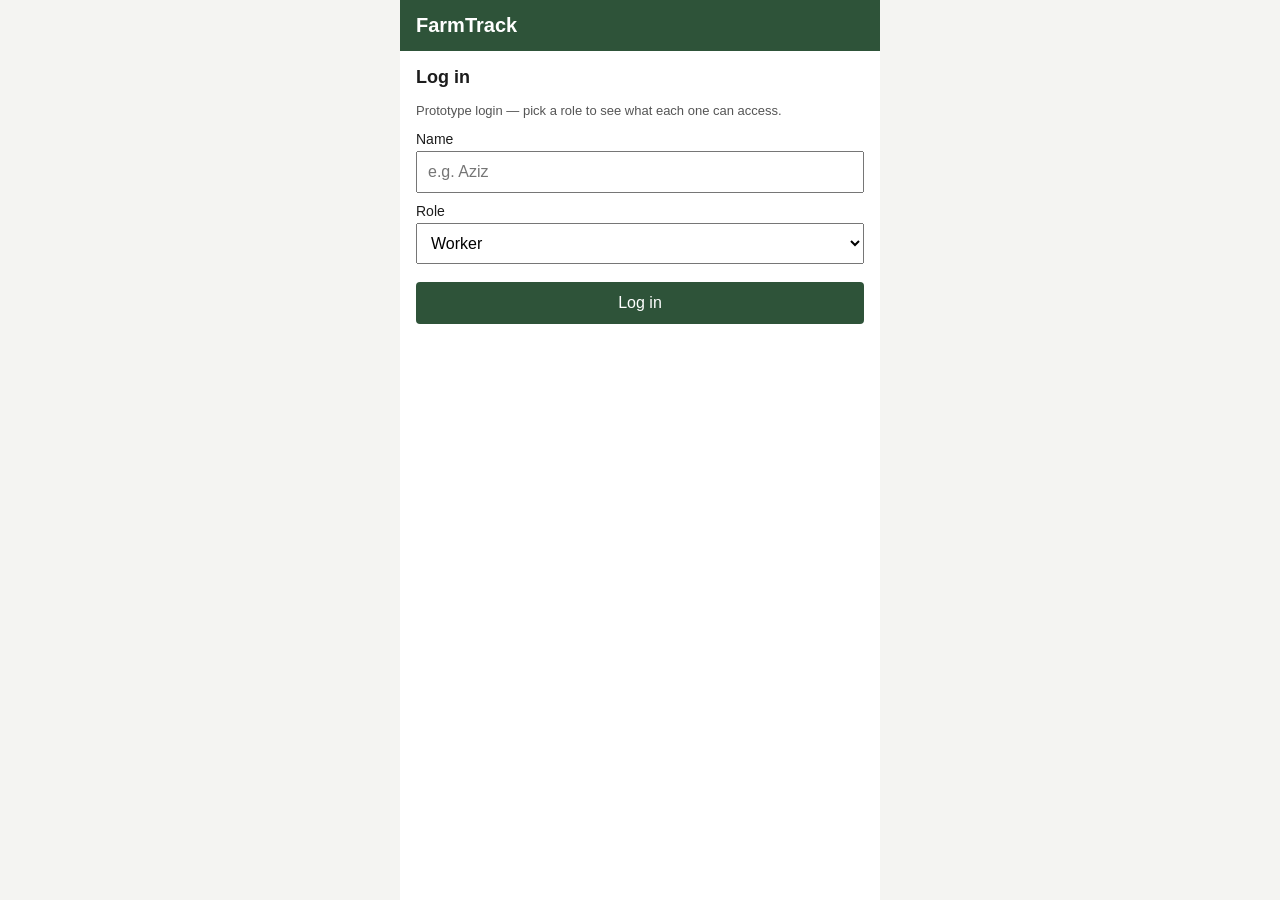
<file: prototype-highfi/public/index.html>
<!DOCTYPE html>
<html lang="en">
<head>
<meta charset="UTF-8">
<meta name="viewport" content="width=device-width, initial-scale=1.0">
<title>FarmTrack — Nurota Halol Parranda</title>
<link rel="stylesheet" href="style.css">
</head>
<body>
<div class="app">

  <header class="topbar">
    <h1>FarmTrack</h1>
    <div id="whoami" class="whoami hidden">
      <span id="whoamiText"></span>
      <button id="logoutBtn" class="link-btn">Log out</button>
    </div>
  </header>

  <section id="loginView" class="view">
    <h2>Log in</h2>
    <p class="hint">Prototype login — pick a role to see what each one can access.</p>
    <form id="loginForm">
      <label>Name<input type="text" id="loginName" placeholder="e.g. Aziz" required></label>
      <label>Role
        <select id="loginRole">
          <option value="worker">Worker</option>
          <option value="director">Director</option>
        </select>
      </label>
      <button type="submit">Log in</button>
    </form>
  </section>

  <section id="dashboardView" class="view hidden">
    <h2>Houses &amp; batches</h2>
    <div id="housesList"></div>

    <form id="addHouseForm" class="inline-form">
      <h3>Add a house (director only, NFR-05)</h3>
      <input type="text" id="newHouseName" placeholder="House name" required>
      <button type="submit">Add house</button>
    </form>
  </section>

  <section id="batchView" class="view hidden">
    <button id="backBtn" class="link-btn">&larr; back</button>
    <h2 id="batchTitle"></h2>

    <div id="profitPanel" class="panel hidden"></div>
    <div id="profitDenied" class="panel denied hidden">403 — financial figures are director-only (NFR-03)</div>

    <div class="panel">
      <h3>Mortality (FR-01)</h3>
      <div id="mortalityList"></div>
      <form id="mortalityForm" class="inline-form">
        <input type="text" id="mortalityNote" placeholder="note (optional)">
        <button type="submit">Log a chick death</button>
      </form>
    </div>

    <div class="panel">
      <h3>Feed deliveries (FR-02)</h3>
      <div id="feedList"></div>
      <form id="feedForm" class="inline-form">
        <input type="text" id="feedSupplier" placeholder="Supplier" required>
        <input type="number" id="feedQty" placeholder="Quantity (kg)" required>
        <input type="number" id="feedCost" placeholder="Cost (UZS)" required>
        <button type="submit">Log feed delivery</button>
      </form>
    </div>

    <div class="panel">
      <h3>Slaughter sessions (FR-04)</h3>
      <div id="slaughterList"></div>
      <form id="slaughterForm" class="inline-form director-only">
        <input type="number" id="slaughterHeadcount" placeholder="Crew-reported headcount" required>
        <input type="number" id="slaughterPay" placeholder="Payment per head (UZS)" required>
        <button type="submit">Log slaughter session</button>
      </form>
    </div>

    <div class="panel">
      <h3>Sales &amp; bazaar cross-check (FR-05)</h3>
      <div id="saleList"></div>
      <form id="saleForm" class="inline-form director-only">
        <select id="saleBuyerType">
          <option value="bazaar">Bazaar agent</option>
          <option value="individual">Individual buyer</option>
          <option value="shop">Shop</option>
        </select>
        <input type="number" id="saleKg" placeholder="Reported kg" required>
        <input type="number" id="saleTrustedKg" placeholder="Trusted rep kg (bazaar only)">
        <input type="number" id="saleRate" placeholder="Bazaar rate UZS/kg (bazaar only)">
        <button type="submit">Record sale</button>
      </form>
    </div>
  </section>

</div>
<script src="app.js"></script>
</body>
</html>
</file>
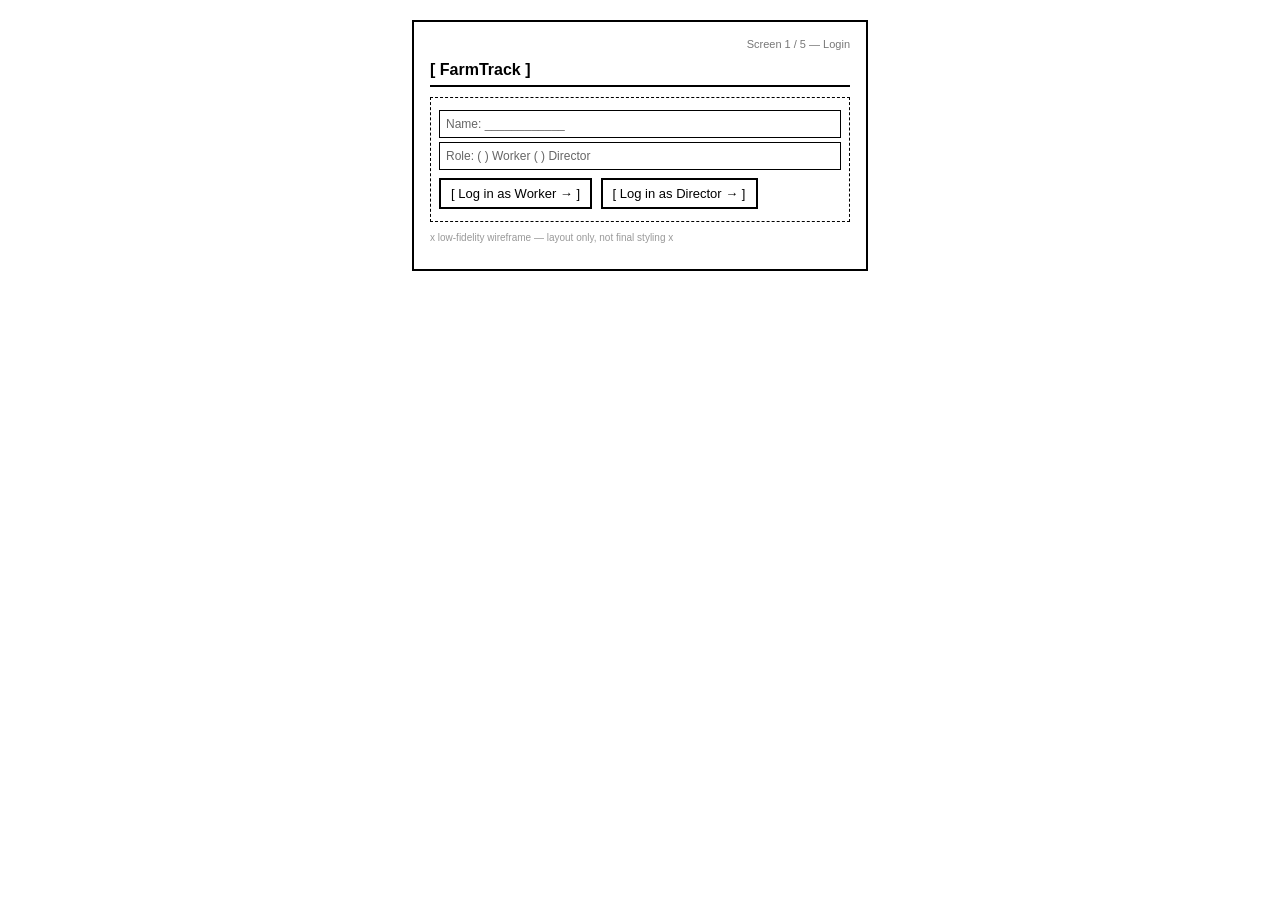
<file: prototype-lowfi/01-login.html>
<!DOCTYPE html>
<html><head><meta charset="UTF-8"><title>Wireframe: Login</title><link rel="stylesheet" href="style.css"></head>
<body>
<div class="screen-label">Screen 1 / 5 — Login</div>
<h1>[ FarmTrack ]</h1>
<div class="box"><div class="field">Name: ____________</div>
<div class="field">Role: ( ) Worker ( ) Director</div>
<a class="btn" href="02-dashboard-worker.html">[ Log in as Worker &rarr; ]</a>
<a class="btn" href="03-dashboard-director.html">[ Log in as Director &rarr; ]</a>
</div>
<p class="x">x low-fidelity wireframe — layout only, not final styling x</p>
</body></html>
</file>
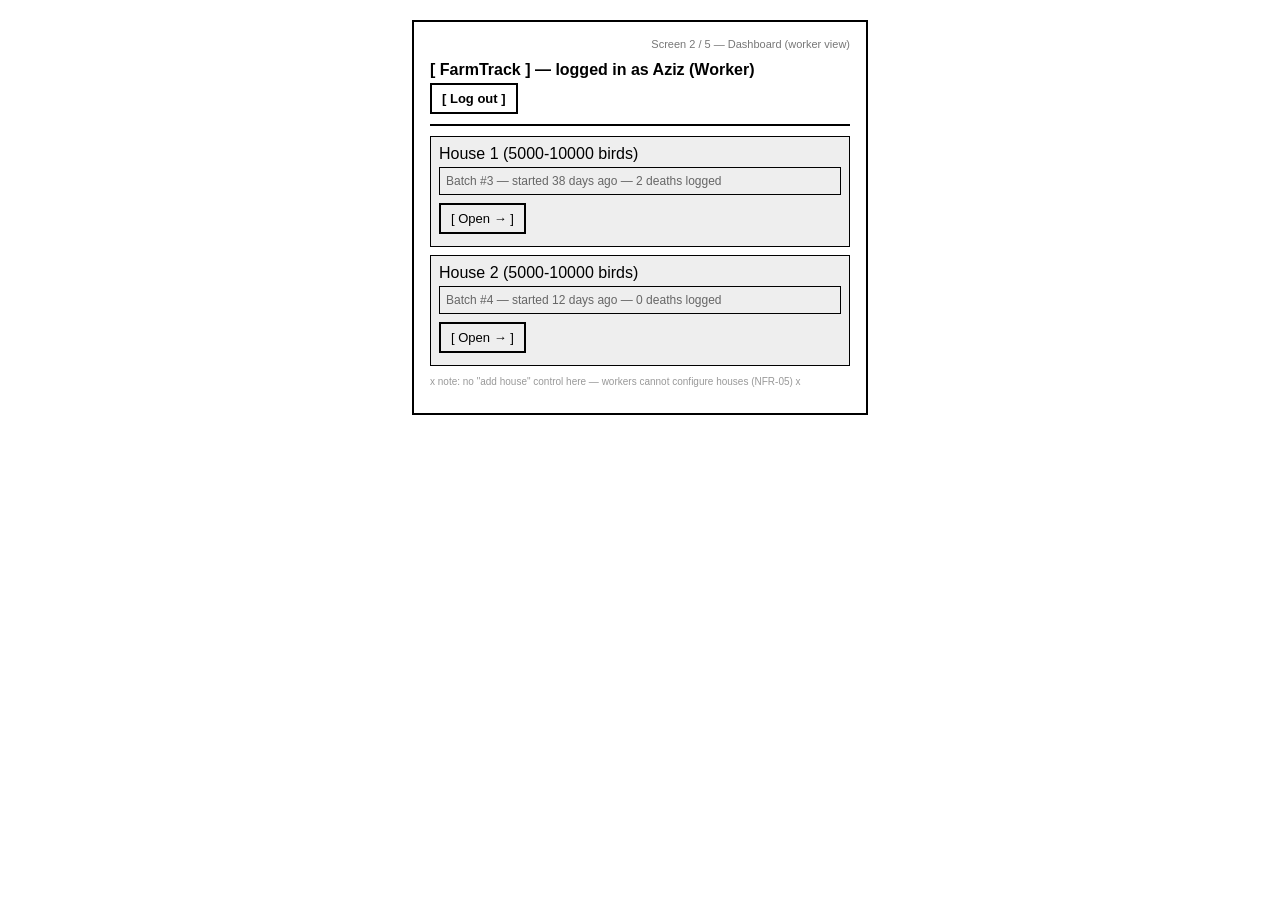
<file: prototype-lowfi/02-dashboard-worker.html>
<!DOCTYPE html>
<html><head><meta charset="UTF-8"><title>Wireframe: Dashboard (Worker)</title><link rel="stylesheet" href="style.css"></head>
<body>
<div class="screen-label">Screen 2 / 5 — Dashboard (worker view)</div>
<h1>[ FarmTrack ] — logged in as Aziz (Worker) &nbsp; <a class="btn" href="01-login.html">[ Log out ]</a></h1>
<div class="box-filled">House 1 (5000-10000 birds)
  <div class="field">Batch #3 — started 38 days ago — 2 deaths logged</div>
  <a class="btn" href="04-batch-worker.html">[ Open &rarr; ]</a>
</div>
<div class="box-filled">House 2 (5000-10000 birds)
  <div class="field">Batch #4 — started 12 days ago — 0 deaths logged</div>
  <a class="btn" href="04-batch-worker.html">[ Open &rarr; ]</a>
</div>
<p class="x">x note: no "add house" control here — workers cannot configure houses (NFR-05) x</p>
</body></html>
</file>
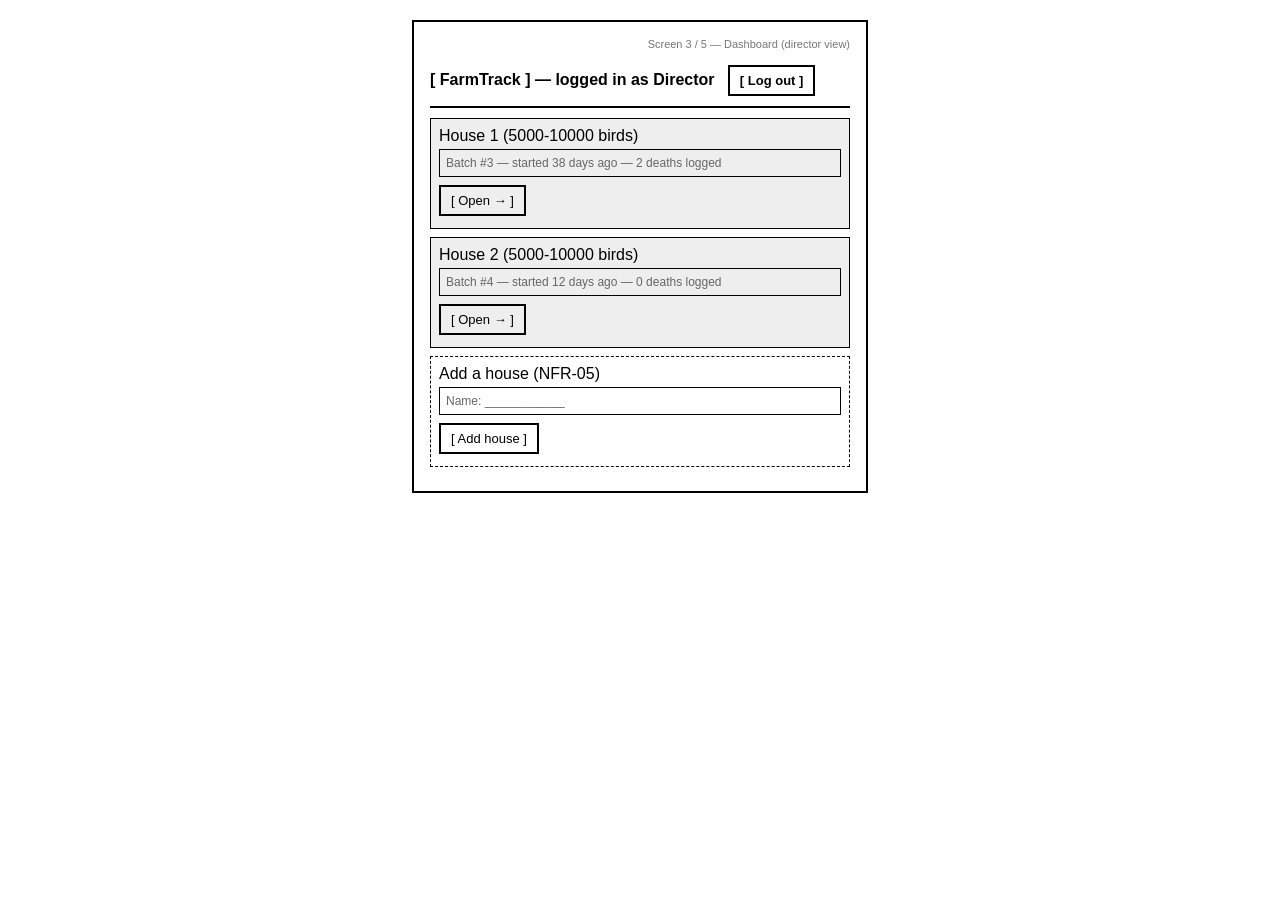
<file: prototype-lowfi/03-dashboard-director.html>
<!DOCTYPE html>
<html><head><meta charset="UTF-8"><title>Wireframe: Dashboard (Director)</title><link rel="stylesheet" href="style.css"></head>
<body>
<div class="screen-label">Screen 3 / 5 — Dashboard (director view)</div>
<h1>[ FarmTrack ] — logged in as Director &nbsp; <a class="btn" href="01-login.html">[ Log out ]</a></h1>
<div class="box-filled">House 1 (5000-10000 birds)
  <div class="field">Batch #3 — started 38 days ago — 2 deaths logged</div>
  <a class="btn" href="05-batch-director.html">[ Open &rarr; ]</a>
</div>
<div class="box-filled">House 2 (5000-10000 birds)
  <div class="field">Batch #4 — started 12 days ago — 0 deaths logged</div>
  <a class="btn" href="05-batch-director.html">[ Open &rarr; ]</a>
</div>
<div class="box">Add a house (NFR-05)
  <div class="field">Name: ____________</div>
  <a class="btn" href="03-dashboard-director.html">[ Add house ]</a>
</div>
</body></html>
</file>
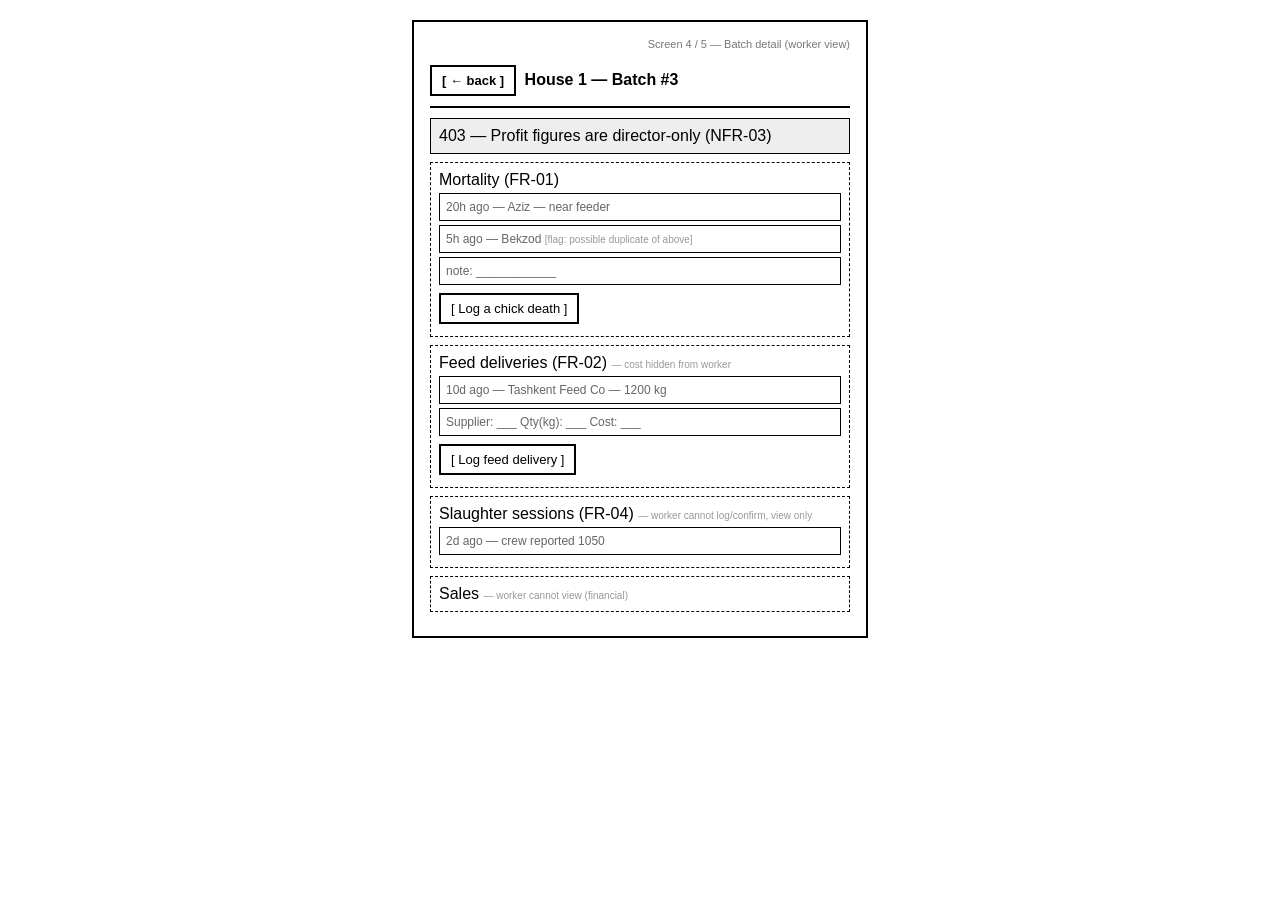
<file: prototype-lowfi/04-batch-worker.html>
<!DOCTYPE html>
<html><head><meta charset="UTF-8"><title>Wireframe: Batch detail (Worker)</title><link rel="stylesheet" href="style.css"></head>
<body>
<div class="screen-label">Screen 4 / 5 — Batch detail (worker view)</div>
<h1><a class="btn" href="02-dashboard-worker.html">[ &larr; back ]</a> House 1 — Batch #3</h1>

<div class="box-filled">403 — Profit figures are director-only (NFR-03)</div>

<div class="box">Mortality (FR-01)
  <div class="field">20h ago — Aziz — near feeder</div>
  <div class="field">5h ago — Bekzod <span class="x">[flag: possible duplicate of above]</span></div>
  <div class="field">note: ____________</div>
  <a class="btn" href="04-batch-worker.html">[ Log a chick death ]</a>
</div>

<div class="box">Feed deliveries (FR-02) <span class="x">— cost hidden from worker</span>
  <div class="field">10d ago — Tashkent Feed Co — 1200 kg</div>
  <div class="field">Supplier: ___  Qty(kg): ___  Cost: ___</div>
  <a class="btn" href="04-batch-worker.html">[ Log feed delivery ]</a>
</div>

<div class="box">Slaughter sessions (FR-04) <span class="x">— worker cannot log/confirm, view only</span>
  <div class="field">2d ago — crew reported 1050</div>
</div>

<div class="box">Sales <span class="x">— worker cannot view (financial)</span></div>
</body></html>
</file>
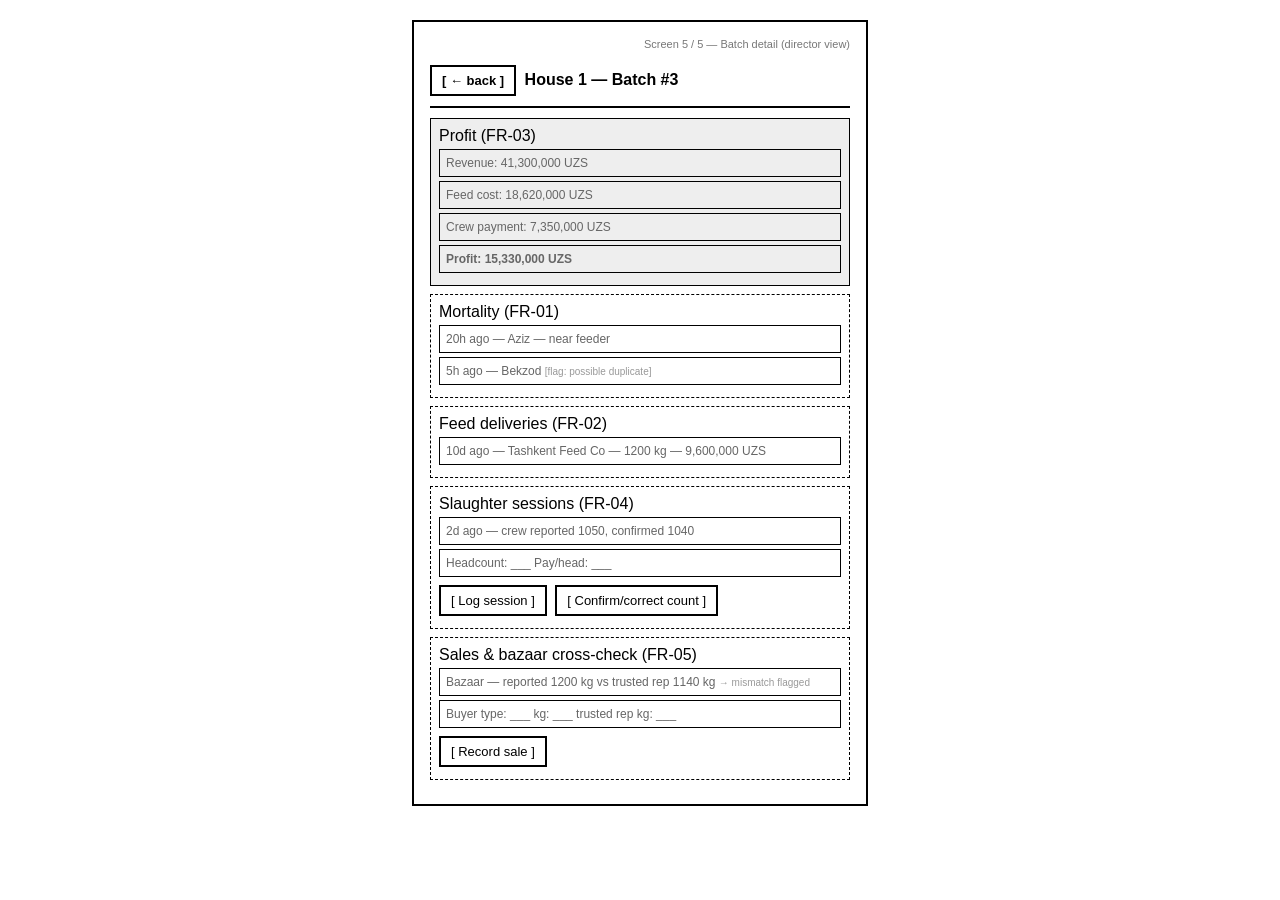
<file: prototype-lowfi/05-batch-director.html>
<!DOCTYPE html>
<html><head><meta charset="UTF-8"><title>Wireframe: Batch detail (Director)</title><link rel="stylesheet" href="style.css"></head>
<body>
<div class="screen-label">Screen 5 / 5 — Batch detail (director view)</div>
<h1><a class="btn" href="03-dashboard-director.html">[ &larr; back ]</a> House 1 — Batch #3</h1>

<div class="box-filled">Profit (FR-03)
  <div class="field">Revenue: 41,300,000 UZS</div>
  <div class="field">Feed cost: 18,620,000 UZS</div>
  <div class="field">Crew payment: 7,350,000 UZS</div>
  <div class="field"><strong>Profit: 15,330,000 UZS</strong></div>
</div>

<div class="box">Mortality (FR-01)
  <div class="field">20h ago — Aziz — near feeder</div>
  <div class="field">5h ago — Bekzod <span class="x">[flag: possible duplicate]</span></div>
</div>

<div class="box">Feed deliveries (FR-02)
  <div class="field">10d ago — Tashkent Feed Co — 1200 kg — 9,600,000 UZS</div>
</div>

<div class="box">Slaughter sessions (FR-04)
  <div class="field">2d ago — crew reported 1050, confirmed 1040</div>
  <div class="field">Headcount: ___  Pay/head: ___</div>
  <a class="btn" href="05-batch-director.html">[ Log session ]</a>
  <a class="btn" href="05-batch-director.html">[ Confirm/correct count ]</a>
</div>

<div class="box">Sales &amp; bazaar cross-check (FR-05)
  <div class="field">Bazaar — reported 1200 kg vs trusted rep 1140 kg <span class="x">&rarr; mismatch flagged</span></div>
  <div class="field">Buyer type: ___  kg: ___  trusted rep kg: ___</div>
  <a class="btn" href="05-batch-director.html">[ Record sale ]</a>
</div>
</body></html>
</file>
<file: prototype-highfi/public/style.css>
* { box-sizing: border-box; }

body {
  margin: 0;
  font-family: Arial, Helvetica, sans-serif;
  background: #f4f4f2;
  color: #1c1c1c;
}

.app {
  max-width: 480px;
  margin: 0 auto;
  min-height: 100vh;
  background: #fff;
  padding-bottom: 40px;
}

.topbar {
  background: #2e5339;
  color: #fff;
  padding: 14px 16px;
  display: flex;
  justify-content: space-between;
  align-items: center;
}

.topbar h1 {
  margin: 0;
  font-size: 20px;
}

.whoami {
  font-size: 13px;
  display: flex;
  gap: 8px;
  align-items: center;
}

.view {
  padding: 16px;
}

.hidden {
  display: none !important;
}

h2 {
  font-size: 18px;
  margin-top: 0;
}

h3 {
  font-size: 15px;
  margin-bottom: 6px;
}

.hint {
  color: #555;
  font-size: 13px;
}

label {
  display: block;
  margin-bottom: 10px;
  font-size: 14px;
}

input, select, button {
  width: 100%;
  padding: 10px;
  font-size: 16px;
  margin-top: 4px;
  box-sizing: border-box;
}

button {
  background: #2e5339;
  color: #fff;
  border: none;
  border-radius: 4px;
  margin-top: 8px;
  padding: 12px;
}

.link-btn {
  background: none;
  color: #2e5339;
  border: none;
  width: auto;
  padding: 0;
  text-decoration: underline;
  font-size: 13px;
}

.topbar .link-btn {
  color: #fff;
}

.inline-form {
  margin-top: 10px;
  padding-top: 10px;
  border-top: 1px dashed #ccc;
}

.panel {
  border: 1px solid #ddd;
  border-radius: 6px;
  padding: 12px;
  margin-bottom: 14px;
  background: #fafaf8;
}

.panel.denied {
  background: #fdecea;
  border-color: #e0a9a3;
  color: #7a1f14;
  font-weight: bold;
  text-align: center;
}

.house-card {
  border: 1px solid #ddd;
  border-radius: 6px;
  padding: 12px;
  margin-bottom: 10px;
}

.batch-row {
  display: flex;
  justify-content: space-between;
  align-items: center;
  padding: 8px 0;
  border-top: 1px solid #eee;
}

.batch-row:first-of-type {
  border-top: none;
}

.record {
  font-size: 13px;
  padding: 6px 0;
  border-top: 1px solid #eee;
}

.record:first-child {
  border-top: none;
}

.flag {
  color: #b35900;
  font-weight: bold;
}

.mismatch {
  color: #b00020;
  font-weight: bold;
}

.match {
  color: #2e7d32;
}
</file>
<file: prototype-lowfi/style.css>
body {
  font-family: Arial, Helvetica, sans-serif;
  background: #fff;
  color: #000;
  max-width: 420px;
  margin: 20px auto;
  border: 2px solid #000;
  padding: 16px;
}
h1 { font-size: 16px; border-bottom: 2px solid #000; padding-bottom: 6px; }
.box {
  border: 1px dashed #000;
  padding: 8px;
  margin: 8px 0;
}
.box-filled {
  border: 1px solid #000;
  padding: 8px;
  margin: 8px 0;
  background: #eee;
}
.btn {
  display: inline-block;
  border: 2px solid #000;
  padding: 6px 10px;
  margin: 4px 4px 4px 0;
  text-decoration: none;
  color: #000;
  font-size: 13px;
}
.field {
  border: 1px solid #000;
  padding: 6px;
  margin: 4px 0;
  color: #666;
  font-size: 12px;
}
.x { color: #999; font-size: 10px; }
.screen-label { font-size: 11px; color: #777; text-align: right; }
</file>
